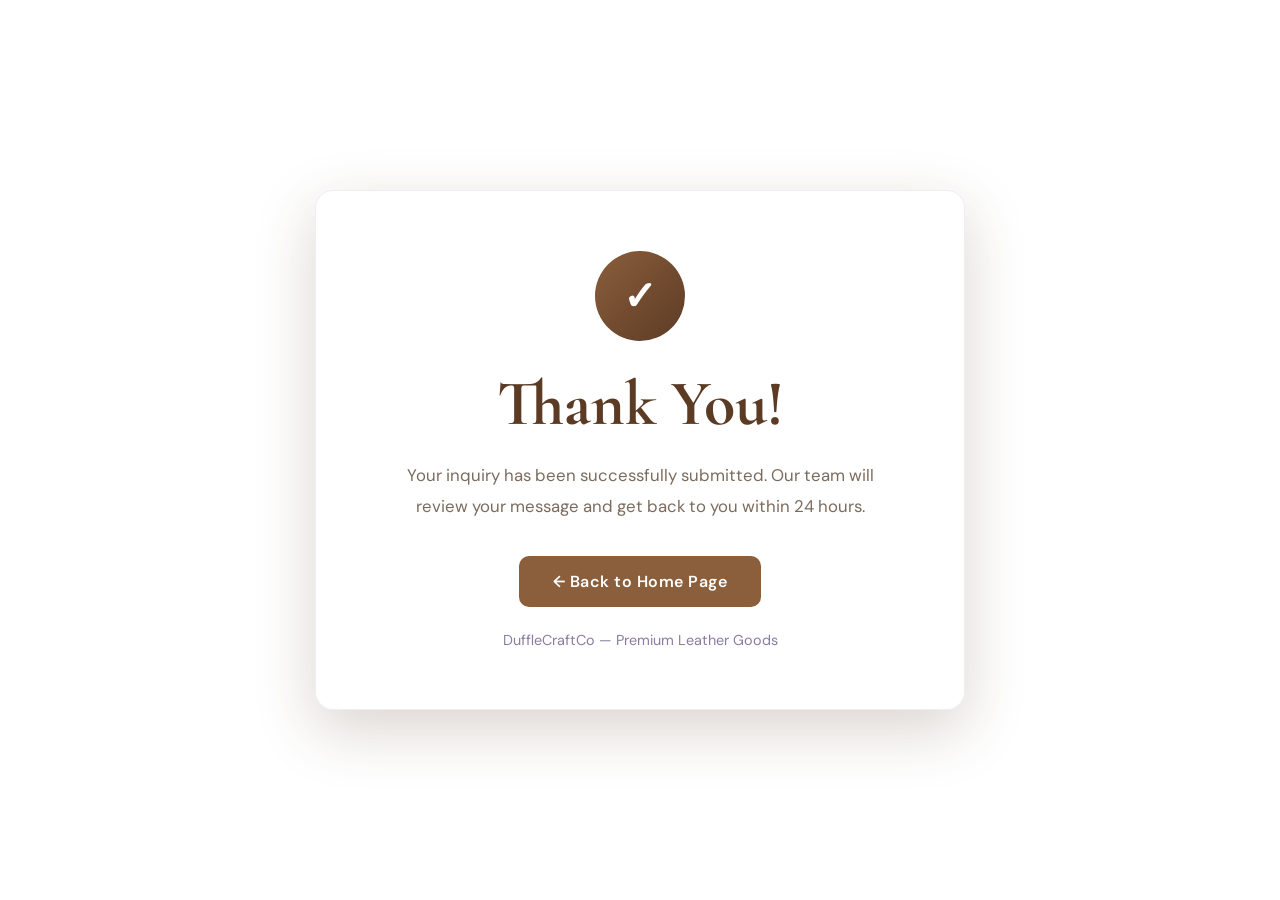
<file: thanks.html>
<!DOCTYPE html>
<html lang="en">
<head>
  <meta charset="UTF-8" />
  <meta name="viewport" content="width=device-width, initial-scale=1.0" />
  <title>Thank You | DuffleCraftCo</title>

  <link rel="preconnect" href="https://fonts.googleapis.com">
  <link rel="preconnect" href="https://fonts.gstatic.com" crossorigin>
  <link rel="icon" type="image/png" href="img/favicon.png?v=2">


  <link href="https://fonts.googleapis.com/css2?family=Cormorant+Garamond:wght@500;600;700&family=DM+Sans:wght@400;500;600&display=swap" rel="stylesheet">

  <style>
   :root {

  /* ─── BRAND COLORS ───────────────────────────── */
  --primary: #8b5e3c;
  --primary-dark: #5c3b24;
  --primary-light: #c89b72;

  --accent: #d6b08d;

  --white: #ffffff;

  --light: #fbf8f5;
  --cream: #f5efe8;
  --cream-2: #ede2d6;

  --sand: #dccbb8;

  --charcoal: #2b2118;

  --text: #3a2e25;
  --text-light: #7b6b5d;

  --grey: #6e6258;
  --light-grey: #9b8d81;

  /* ─── TYPOGRAPHY ─────────────────────────────── */
  --font-display: 'Cormorant Garamond', serif;
  --font-body: 'DM Sans', sans-serif;

  /* ─── SHADOWS ────────────────────────────────── */
  --shadow-sm: 0 2px 10px rgba(92, 59, 36, 0.08);

  --shadow-md: 0 10px 30px rgba(92, 59, 36, 0.14);

  --shadow-lg: 0 20px 60px rgba(92, 59, 36, 0.22);

  /* ─── RADIUS ─────────────────────────────────── */
  --radius: 8px;
  --radius-lg: 18px;

  /* ─── TRANSITIONS ────────────────────────────── */
  --transition: 0.3s ease;
}
    * {
      margin: 0;
      padding: 0;
      box-sizing: border-box;
    }

    body {
      min-height: 100vh;
      display: flex;
      align-items: center;
      justify-content: center;
      padding: 24px;
     

      font-family: var(--font-body);
      color: var(--text);
    }

    .thankyou-card {
      width: 100%;
      max-width: 650px;
      background: rgba(255,255,255,0.92);
      backdrop-filter: blur(14px);
      border-radius: var(--radius-lg);
      padding: 60px 40px;
      text-align: center;
      box-shadow: var(--shadow-lg);
      border: 1px solid rgba(75, 30, 109, 0.08);
    }

    .check-icon {
      width: 90px;
      height: 90px;
      margin: 0 auto 24px;
      border-radius: 50%;
      background: linear-gradient(
        135deg,
        var(--primary),
        var(--primary-dark)
      );

      display: flex;
      align-items: center;
      justify-content: center;

      color: white;
      font-size: 2.5rem;
      font-weight: bold;
    }

    h1 {
      font-family: var(--font-display);
      font-size: clamp(2.5rem, 5vw, 4rem);
      margin-bottom: 18px;
      color: var(--primary-dark);
    }

    p {
      font-size: 1.05rem;
      line-height: 1.8;
      color: var(--text-light);
      max-width: 500px;
      margin: 0 auto 35px;
    }

    .home-btn {
      display: inline-flex;
      align-items: center;
      justify-content: center;

      padding: 15px 34px;

      background: var(--primary);
      color: white;

      text-decoration: none;
      border-radius: 10px;

      font-weight: 600;
      letter-spacing: 0.03em;

      transition: var(--transition);
    }

    .home-btn:hover {
      background: var(--primary-dark);
      transform: translateY(-2px);
      box-shadow: 0 10px 30px rgba(75, 30, 109, 0.25);
    }

    .small-text {
      margin-top: 24px;
      font-size: 0.9rem;
      color: #8a7ca0;
    }

    @media (max-width: 600px) {
      .thankyou-card {
        padding: 45px 24px;
      }

      p {
        font-size: 0.98rem;
      }
    }
  </style>
</head>

<body>

  <div class="thankyou-card">

    <div class="check-icon">
      ✓
    </div>

    <h1>Thank You!</h1>

    <p>
      Your inquiry has been successfully submitted.
      Our team will review your message and get back to you within 24 hours.
    </p>

    <a href="index.html" class="home-btn">
      ← Back to Home Page
    </a>

    <div class="small-text">
      DuffleCraftCo — Premium Leather Goods
    </div>

  </div>

</body>
</html>
</file>
